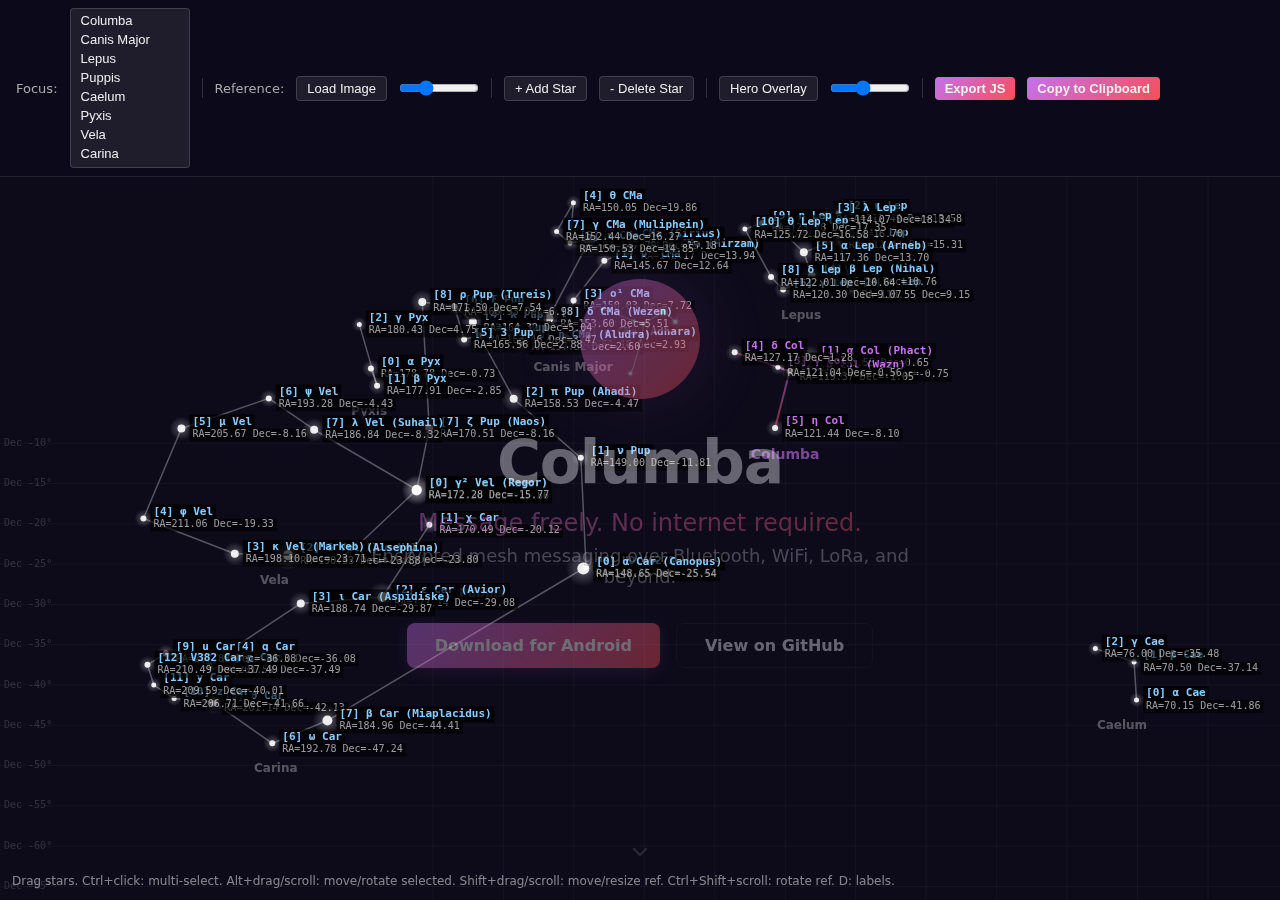
<file: tools/star-editor.html>
<!DOCTYPE html>
<html lang="en">
<head>
<meta charset="UTF-8">
<title>Constellation Star Editor</title>
<style>
  * { margin: 0; padding: 0; box-sizing: border-box; }
  body { background: #0D0B1A; color: #eee; font-family: 'Inter', system-ui, sans-serif; }
  #toolbar {
    position: fixed; top: 0; left: 0; right: 0; z-index: 10;
    background: rgba(13,11,26,0.95); backdrop-filter: blur(8px);
    padding: 8px 16px; display: flex; align-items: center; gap: 12px;
    border-bottom: 1px solid rgba(255,255,255,0.1);
    flex-wrap: wrap;
  }
  #toolbar label { font-size: 13px; color: #aaa; }
  #toolbar select, #toolbar button {
    background: rgba(255,255,255,0.08); border: 1px solid rgba(255,255,255,0.15);
    color: #eee; padding: 4px 10px; border-radius: 4px; font-size: 13px; cursor: pointer;
  }
  #toolbar select[multiple] {
    padding: 2px 4px; height: auto; max-height: 160px; min-width: 120px;
  }
  #toolbar select[multiple] option {
    padding: 2px 6px; border-radius: 2px;
  }
  #toolbar select[multiple] option:checked {
    background: linear-gradient(135deg, rgba(196,113,237,0.4), rgba(246,79,89,0.4));
  }
  #toolbar button:hover { background: rgba(255,255,255,0.15); }
  #toolbar button.primary { background: linear-gradient(135deg, #C471ED, #F64F59); border: none; font-weight: 600; }
  #toolbar .sep { width: 1px; height: 20px; background: rgba(255,255,255,0.15); }
  canvas { display: block; cursor: crosshair; }
  #output-panel {
    position: fixed; right: 0; top: 46px; bottom: 0; width: 420px;
    background: rgba(13,11,26,0.97); border-left: 1px solid rgba(255,255,255,0.1);
    overflow-y: auto; z-index: 10; display: none;
  }
  #output-panel.open { display: block; }
  #output-panel pre {
    font-size: 11px; line-height: 1.5; padding: 12px; color: #C471ED;
    white-space: pre-wrap; word-break: break-all;
  }
  #output-panel .header {
    padding: 8px 12px; background: rgba(255,255,255,0.04);
    border-bottom: 1px solid rgba(255,255,255,0.08);
    font-size: 12px; font-weight: 600; display: flex; justify-content: space-between;
  }
  #status {
    position: fixed; bottom: 12px; left: 12px; z-index: 10;
    font-size: 12px; color: rgba(255,255,255,0.5); pointer-events: none;
  }
  #ref-image { display: none; }

  /* Hero content overlay */
  @import url('https://fonts.googleapis.com/css2?family=Inter:wght@400;500;600;700&display=swap');
  #hero-overlay {
    position: fixed; top: 46px; left: 0; right: 0; bottom: 0;
    display: flex; align-items: center; justify-content: center;
    pointer-events: none; z-index: 5;
    font-family: 'Inter', system-ui, sans-serif;
    opacity: 0.4;
  }
  #hero-overlay.hidden { display: none; }
  #hero-overlay .hero-content {
    text-align: center; max-width: 640px; padding: 0 20px;
  }
  #hero-overlay .hero-icon {
    width: clamp(80px, 15vw, 120px); height: clamp(80px, 15vw, 120px);
    margin-bottom: 24px;
    filter: drop-shadow(0 0 40px rgba(196, 113, 237, 0.3));
  }
  #hero-overlay .hero-title {
    font-size: clamp(2.5rem, 8vw, 3.75rem); font-weight: 700;
    letter-spacing: -0.02em; margin-bottom: 12px; color: #EEEAF2;
  }
  #hero-overlay .hero-tagline {
    font-size: clamp(1.125rem, 3vw, 1.5rem); font-weight: 500;
    margin-bottom: 8px;
    background: linear-gradient(135deg, #C471ED, #F64F59);
    -webkit-background-clip: text; -webkit-text-fill-color: transparent;
    background-clip: text;
  }
  #hero-overlay .hero-subtitle {
    font-size: clamp(0.9375rem, 2vw, 1.125rem); color: #A8A0B0;
    margin-bottom: 36px;
  }
  #hero-overlay .hero-ctas {
    display: flex; gap: 16px; justify-content: center; flex-wrap: wrap;
  }
  #hero-overlay .btn {
    display: inline-flex; align-items: center; justify-content: center;
    padding: 12px 28px; border-radius: 8px; font-size: 1rem;
    font-weight: 600; border: none; cursor: default;
  }
  #hero-overlay .btn-primary {
    background: linear-gradient(135deg, #C471ED, #F64F59); color: #fff;
    box-shadow: 0 4px 16px rgba(196, 113, 237, 0.25);
  }
  #hero-overlay .btn-ghost {
    background: transparent; color: #EEEAF2;
    border: 1.5px solid rgba(255,255,255,0.08);
  }
  #hero-overlay .hero-scroll {
    position: absolute; bottom: 32px; left: 50%;
    transform: translateX(-50%); color: #A8A0B0; opacity: 0.5;
  }
</style>
</head>
<body>

<div id="toolbar">
  <label>Focus:</label>
  <select id="focus-select" multiple size="9" title="Ctrl+click to multi-select"></select>
  <div class="sep"></div>
  <label>Reference:</label>
  <button id="btn-ref">Load Image</button>
  <input type="file" id="ref-input" accept="image/*" style="display:none">
  <input type="range" id="ref-opacity" min="0" max="100" value="30" style="width:80px" title="Reference opacity">
  <div class="sep"></div>
  <button id="btn-add-star">+ Add Star</button>
  <button id="btn-del-star">- Delete Star</button>
  <div class="sep"></div>
  <button id="btn-hero">Hero Overlay</button>
  <input type="range" id="hero-opacity" min="0" max="100" value="40" style="width:80px" title="Hero overlay opacity">
  <div class="sep"></div>
  <button id="btn-export" class="primary">Export JS</button>
  <button id="btn-copy" class="primary">Copy to Clipboard</button>
</div>

<canvas id="canvas"></canvas>
<img id="ref-image">

<div id="hero-overlay">
  <div class="hero-content">
    <svg class="hero-icon" viewBox="0 0 512 512" aria-hidden="true">
      <defs>
        <linearGradient id="hero-bg" x1="0%" y1="0%" x2="100%" y2="100%">
          <stop offset="0" stop-color="#C471ED"/><stop offset="1" stop-color="#F64F59"/>
        </linearGradient>
        <radialGradient id="hero-glow">
          <stop offset="0" stop-color="#fff" stop-opacity="0.8"/>
          <stop offset="0.5" stop-color="#fff" stop-opacity="0.3"/>
          <stop offset="1" stop-color="#fff" stop-opacity="0"/>
        </radialGradient>
      </defs>
      <circle cx="256" cy="256" r="256" fill="url(#hero-bg)"/>
      <path stroke="#fff" stroke-width="4.5" fill="none" stroke-linecap="round" opacity="0.6" d="M93.53 128.431C94.162 128.471 271.37 194.336 271.29 193.077"/>
      <path stroke="#fff" stroke-width="4.5" fill="none" stroke-linecap="round" opacity="0.6" d="M270.75 193.487C270.902 226.855 231.12 378.151 216.617 402.841"/>
      <path stroke="#fff" stroke-width="4.5" fill="none" stroke-linecap="round" opacity="0.6" d="M270.923 193.326C281.938 183.739 347.714 144.654 356.069 139.108"/>
      <circle cx="406.658" cy="182.257" r="20.163" fill="url(#hero-glow)"/>
      <circle cx="406.658" cy="182.257" r="9" fill="#fff"/>
      <circle cx="356.658" cy="138.257" r="28.322" fill="url(#hero-glow)"/>
      <circle cx="356.658" cy="138.257" r="10.837" fill="#fff"/>
      <circle cx="270.658" cy="193.257" r="16" fill="url(#hero-glow)"/>
      <circle cx="270.658" cy="193.257" r="6.5" fill="#fff"/>
      <circle cx="214.658" cy="403.257" r="16" fill="url(#hero-glow)"/>
      <circle cx="214.658" cy="403.257" r="6.5" fill="#fff"/>
      <circle cx="93.506" cy="128.312" r="13" fill="url(#hero-glow)"/>
      <circle cx="93.506" cy="128.312" r="5" fill="#fff"/>
      <path stroke="#fff" stroke-width="4.5" fill="none" stroke-linecap="round" opacity="0.6" d="M405.781 182.043C381.14 160.276 371.817 147.932 356.85 138.219"/>
      <circle cx="230.634" cy="178.62" r="11.949" fill="url(#hero-glow)"/>
      <circle cx="230.634" cy="178.62" r="5.334" fill="#fff"/>
    </svg>
    <h1 class="hero-title">Columba</h1>
    <p class="hero-tagline">Message freely. No internet required.</p>
    <p class="hero-subtitle">Encrypted mesh messaging over Bluetooth, WiFi, LoRa, and beyond.</p>
    <div class="hero-ctas">
      <span class="btn btn-primary">Download for Android</span>
      <span class="btn btn-ghost">View on GitHub</span>
    </div>
  </div>
  <div class="hero-scroll">
    <svg width="24" height="24" viewBox="0 0 24 24" fill="none" stroke="currentColor" stroke-width="2" stroke-linecap="round" stroke-linejoin="round"><polyline points="6 9 12 15 18 9"/></svg>
  </div>
</div>

<div id="output-panel">
  <div class="header">
    <span>constellation-data.js — CONSTELLATION_DATA array</span>
    <button id="btn-close-panel" style="background:none;border:none;color:#aaa;cursor:pointer;font-size:16px">&times;</button>
  </div>
  <pre id="output-code"></pre>
</div>

<div id="status">Drag stars. Ctrl+click: multi-select. Alt+drag/scroll: move/rotate selected. Shift+drag/scroll: move/resize ref. Ctrl+Shift+scroll: rotate ref. D: labels.</div>

<script src="../js/constellation-data.js"></script>
<script>
(function() {
  'use strict';

  // ── Constellation data (loaded from shared constellation-data.js) ──
  var CONSTELLATIONS = CONSTELLATION_DATA;

  // ── Projection (same as constellation.js) ──
  var CENTER_RA = 95;
  var CENTER_DEC = -29;
  var COS_CENTER = Math.cos(CENTER_DEC * Math.PI / 180);

  function projectSky(ra, dec) {
    return { x: -(ra - CENTER_RA) * COS_CENTER, y: -(dec - CENTER_DEC) };
  }
  function unprojectSky(sx, sy) {
    return { ra: CENTER_RA - sx / COS_CENTER, dec: CENTER_DEC - sy };
  }

  // ── Canvas state ──
  var canvas = document.getElementById('canvas');
  var ctx = canvas.getContext('2d');
  var width, height;
  var skyMin = { x: Infinity, y: Infinity };
  var skyMax = { x: -Infinity, y: -Infinity };
  var scale, ox, oy;
  var dragStar = null;
  var dragConst = null;
  var hoverStar = null;
  var hoverConst = null;
  var showDebug = true;
  var focusConst = [];  // array of selected constellation names (empty = all)
  var addMode = false;
  var deleteMode = false;
  var panelOpen = false;

  // Reference image (drawn on canvas for repositioning)
  var refImg = document.getElementById('ref-image');
  var refVisible = false;
  var refOpacity = 0.3;
  var refX = 0;          // canvas X of top-left corner
  var refY = 0;          // canvas Y of top-left corner
  var refW = 0;          // displayed width
  var refH = 0;          // displayed height
  var refNatW = 0;       // natural image width
  var refNatH = 0;       // natural image height
  var refAngle = 0;      // rotation in radians
  var refDragging = false;
  var refDragStartX = 0;
  var refDragStartY = 0;
  var refDragOrigX = 0;
  var refDragOrigY = 0;

  // Group drag/rotate (Alt+drag / Alt+scroll in focus mode)
  var groupDragging = false;
  var groupDragStartX = 0;
  var groupDragStartY = 0;
  var groupOrigPositions = null;  // snapshot of sky coords at drag start

  function magToRadius(mag) {
    if (mag < 0) return 6;
    if (mag < 2) return 5;
    if (mag < 3) return 4;
    if (mag < 4) return 3;
    return 2.5;
  }

  function computeBounds() {
    skyMin.x = Infinity; skyMin.y = Infinity;
    skyMax.x = -Infinity; skyMax.y = -Infinity;
    for (var c = 0; c < CONSTELLATIONS.length; c++) {
      var con = CONSTELLATIONS[c];
      for (var s = 0; s < con.stars.length; s++) {
        var sky = projectSky(con.stars[s].ra, con.stars[s].dec);
        con.stars[s]._sx = sky.x;
        con.stars[s]._sy = sky.y;
        if (sky.x < skyMin.x) skyMin.x = sky.x;
        if (sky.x > skyMax.x) skyMax.x = sky.x;
        if (sky.y < skyMin.y) skyMin.y = sky.y;
        if (sky.y > skyMax.y) skyMax.y = sky.y;
      }
    }
    var px = (skyMax.x - skyMin.x) * 0.08;
    var py = (skyMax.y - skyMin.y) * 0.08;
    skyMin.x -= px; skyMax.x += px;
    skyMin.y -= py; skyMax.y += py;
  }

  function resize() {
    var panelW = panelOpen ? 420 : 0;
    width = window.innerWidth - panelW;
    height = window.innerHeight - 46;
    canvas.width = width;
    canvas.height = height;
    canvas.style.marginTop = '46px';
    computeBounds();
    var sw = skyMax.x - skyMin.x;
    var sh = skyMax.y - skyMin.y;
    var pad = 0.05;
    var uw = width * (1 - 2 * pad);
    var uh = height * (1 - 2 * pad);
    scale = Math.min(uw / sw, uh / sh);
    ox = (width - sw * scale) / 2;
    oy = (height - sh * scale) / 2;
  }

  function skyToCanvas(sx, sy) {
    return {
      x: ox + (sx - skyMin.x) * scale,
      y: oy + (sy - skyMin.y) * scale,
    };
  }
  function canvasToSky(cx, cy) {
    return {
      x: (cx - ox) / scale + skyMin.x,
      y: (cy - oy) / scale + skyMin.y,
    };
  }

  function draw() {
    ctx.clearRect(0, 0, width, height);

    // Reference image (behind everything)
    if (refVisible && refImg.complete && refImg.naturalWidth > 0) {
      ctx.save();
      ctx.globalAlpha = refOpacity;
      // Rotate around image center
      var rcx = refX + refW / 2;
      var rcy = refY + refH / 2;
      ctx.translate(rcx, rcy);
      ctx.rotate(refAngle);
      ctx.drawImage(refImg, -refW / 2, -refH / 2, refW, refH);
      ctx.restore();
      // Border outline so you can see bounds when dragging/rotating
      if (refDragging) {
        ctx.save();
        ctx.translate(rcx, rcy);
        ctx.rotate(refAngle);
        ctx.strokeStyle = 'rgba(196,113,237,0.5)';
        ctx.lineWidth = 1;
        ctx.setLineDash([4, 4]);
        ctx.strokeRect(-refW / 2, -refH / 2, refW, refH);
        ctx.setLineDash([]);
        ctx.restore();
      }
    }

    // Grid lines for RA/Dec
    ctx.strokeStyle = 'rgba(255,255,255,0.04)';
    ctx.lineWidth = 1;
    ctx.font = '10px monospace';
    ctx.fillStyle = 'rgba(255,255,255,0.15)';
    for (var ra = 60; ra <= 170; ra += 10) {
      var sky = projectSky(ra, CENTER_DEC);
      var p = skyToCanvas(sky.x, sky.y);
      ctx.beginPath();
      ctx.moveTo(p.x, 0);
      ctx.lineTo(p.x, height);
      ctx.stroke();
      ctx.textAlign = 'center';
      ctx.textBaseline = 'top';
      ctx.fillText('RA ' + ra + '°', p.x, 4);
    }
    for (var dec = -75; dec <= -10; dec += 5) {
      var sky = projectSky(CENTER_RA, dec);
      var p = skyToCanvas(sky.x, sky.y);
      ctx.beginPath();
      ctx.moveTo(0, p.y);
      ctx.lineTo(width, p.y);
      ctx.stroke();
      ctx.textAlign = 'left';
      ctx.textBaseline = 'middle';
      ctx.fillText('Dec ' + dec + '°', 4, p.y);
    }

    // Draw constellations
    for (var c = 0; c < CONSTELLATIONS.length; c++) {
      var con = CONSTELLATIONS[c];
      var dimmed = focusConst.length > 0 && focusConst.indexOf(con.name) === -1;
      var alpha = dimmed ? 0.15 : 1.0;

      // Lines
      for (var l = 0; l < con.lines.length; l++) {
        var a = con.stars[con.lines[l][0]];
        var b = con.stars[con.lines[l][1]];
        var pa = skyToCanvas(a._sx, a._sy);
        var pb = skyToCanvas(b._sx, b._sy);
        ctx.beginPath();
        ctx.moveTo(pa.x, pa.y);
        ctx.lineTo(pb.x, pb.y);
        if (con.primary) {
          var lg = ctx.createLinearGradient(pa.x, pa.y, pb.x, pb.y);
          lg.addColorStop(0, 'rgba(196,113,237,' + (0.5 * alpha) + ')');
          lg.addColorStop(1, 'rgba(246,79,89,' + (0.5 * alpha) + ')');
          ctx.strokeStyle = lg;
          ctx.lineWidth = 2;
        } else {
          ctx.strokeStyle = 'rgba(255,255,255,' + (0.3 * alpha) + ')';
          ctx.lineWidth = 1.5;
        }
        ctx.stroke();
      }

      // Stars
      for (var s = 0; s < con.stars.length; s++) {
        var star = con.stars[s];
        var p = skyToCanvas(star._sx, star._sy);
        var r = magToRadius(star.mag);
        var isHover = (hoverConst === c && hoverStar === s);
        var isDrag = (dragConst === c && dragStar === s);

        // Glow
        var g = ctx.createRadialGradient(p.x, p.y, 0, p.x, p.y, r * 3);
        g.addColorStop(0, 'rgba(255,255,255,' + (0.3 * alpha) + ')');
        g.addColorStop(1, 'rgba(255,255,255,0)');
        ctx.beginPath();
        ctx.arc(p.x, p.y, r * 3, 0, 6.283);
        ctx.fillStyle = g;
        ctx.fill();

        // Core
        ctx.beginPath();
        ctx.arc(p.x, p.y, r, 0, 6.283);
        ctx.fillStyle = isDrag ? '#F64F59' : isHover ? '#C471ED' : 'rgba(255,255,255,' + (0.9 * alpha) + ')';
        ctx.fill();

        // Hover ring
        if (isHover || isDrag) {
          ctx.beginPath();
          ctx.arc(p.x, p.y, r + 4, 0, 6.283);
          ctx.strokeStyle = isDrag ? '#F64F59' : '#C471ED';
          ctx.lineWidth = 2;
          ctx.stroke();
        }

        // Labels
        if (showDebug && !dimmed) {
          ctx.font = '600 11px monospace';
          ctx.textAlign = 'left';
          ctx.textBaseline = 'bottom';
          var txt = '[' + s + '] ' + star.label;
          var tw = ctx.measureText(txt).width;
          ctx.fillStyle = 'rgba(0,0,0,0.7)';
          ctx.fillRect(p.x + r + 4, p.y - 14, tw + 6, 16);
          ctx.fillStyle = con.primary ? '#C471ED' : '#8CF';
          ctx.fillText(txt, p.x + r + 7, p.y - 1);

          // Coordinates below
          var coord = 'RA=' + star.ra.toFixed(2) + ' Dec=' + star.dec.toFixed(2);
          ctx.font = '10px monospace';
          var cw = ctx.measureText(coord).width;
          ctx.fillStyle = 'rgba(0,0,0,0.6)';
          ctx.fillRect(p.x + r + 4, p.y, cw + 6, 13);
          ctx.fillStyle = 'rgba(255,255,255,0.6)';
          ctx.fillText(coord, p.x + r + 7, p.y + 11);
        }
      }

      // Constellation name
      if (!dimmed) {
        var cx = 0, maxY = -Infinity;
        for (var s = 0; s < con.stars.length; s++) {
          var p = skyToCanvas(con.stars[s]._sx, con.stars[s]._sy);
          cx += p.x;
          if (p.y > maxY) maxY = p.y;
        }
        cx /= con.stars.length;
        ctx.font = (con.primary ? '700 14px' : '600 12px') + ' Inter,system-ui,sans-serif';
        ctx.textAlign = 'center';
        ctx.textBaseline = 'top';
        ctx.fillStyle = con.primary ? 'rgba(196,113,237,0.6)' : 'rgba(255,255,255,0.3)';
        ctx.fillText(con.name, cx, maxY + 20);
      }
    }

    // Mode indicators
    if (addMode) {
      ctx.font = '600 14px Inter,system-ui,sans-serif';
      ctx.textAlign = 'center';
      ctx.textBaseline = 'top';
      ctx.fillStyle = '#2A9F2D';
      ctx.fillText('ADD MODE — Click to place a new star (Esc to cancel)', width / 2, 10);
    }
    if (deleteMode) {
      ctx.font = '600 14px Inter,system-ui,sans-serif';
      ctx.textAlign = 'center';
      ctx.textBaseline = 'top';
      ctx.fillStyle = '#F64F59';
      ctx.fillText('DELETE MODE — Click a star to remove it (Esc to cancel)', width / 2, 10);
    }
  }

  function findStar(mx, my) {
    var best = null, bestDist = 20;
    for (var c = 0; c < CONSTELLATIONS.length; c++) {
      if (focusConst.length > 0 && focusConst.indexOf(CONSTELLATIONS[c].name) === -1) continue;
      for (var s = 0; s < CONSTELLATIONS[c].stars.length; s++) {
        var star = CONSTELLATIONS[c].stars[s];
        var p = skyToCanvas(star._sx, star._sy);
        var d = Math.sqrt((p.x - mx) * (p.x - mx) + (p.y - my) * (p.y - my));
        if (d < bestDist) {
          bestDist = d;
          best = { c: c, s: s };
        }
      }
    }
    return best;
  }

  // ── Event handlers ──
  canvas.addEventListener('mousedown', function(e) {
    var mx = e.offsetX, my = e.offsetY;

    // Shift+click: start dragging reference image
    if (e.shiftKey && refVisible) {
      refDragging = true;
      refDragStartX = mx;
      refDragStartY = my;
      refDragOrigX = refX;
      refDragOrigY = refY;
      canvas.style.cursor = 'move';
      return;
    }

    // Alt+click: start group drag (requires at least one focused constellation)
    if (e.altKey && focusConst.length > 0) {
      groupDragging = true;
      groupDragStartX = mx;
      groupDragStartY = my;
      // Snapshot positions for ALL focused constellations
      groupOrigPositions = {};
      for (var fi = 0; fi < focusConst.length; fi++) {
        var ci = CONSTELLATIONS.findIndex(function(c) { return c.name === focusConst[fi]; });
        if (ci >= 0) {
          groupOrigPositions[ci] = CONSTELLATIONS[ci].stars.map(function(s) {
            return { ra: s.ra, dec: s.dec, _sx: s._sx, _sy: s._sy };
          });
        }
      }
      canvas.style.cursor = 'move';
      return;
    }

    if (addMode && focusConst.length === 1) {
      var sky = canvasToSky(mx, my);
      var rd = unprojectSky(sky.x, sky.y);
      var ci = CONSTELLATIONS.findIndex(function(c) { return c.name === focusConst[0]; });
      if (ci >= 0) {
        var label = prompt('Star label (e.g. "α Car"):', 'new star');
        if (label !== null) {
          var mag = parseFloat(prompt('Magnitude:', '3.5')) || 3.5;
          CONSTELLATIONS[ci].stars.push({
            ra: parseFloat(rd.ra.toFixed(2)),
            dec: parseFloat(rd.dec.toFixed(2)),
            mag: mag,
            label: label,
          });
          computeBounds();
          draw();
        }
      }
      addMode = false;
      return;
    }

    if (deleteMode) {
      var hit = findStar(mx, my);
      if (hit) {
        var con = CONSTELLATIONS[hit.c];
        var idx = hit.s;
        if (confirm('Delete ' + con.name + '[' + idx + '] ' + con.stars[idx].label + '?')) {
          con.stars.splice(idx, 1);
          // Fix line indices
          con.lines = con.lines.filter(function(l) {
            return l[0] !== idx && l[1] !== idx;
          }).map(function(l) {
            return [l[0] > idx ? l[0] - 1 : l[0], l[1] > idx ? l[1] - 1 : l[1]];
          });
          computeBounds();
          draw();
        }
      }
      deleteMode = false;
      return;
    }

    var hit = findStar(mx, my);
    if (hit) {
      dragConst = hit.c;
      dragStar = hit.s;
      canvas.style.cursor = 'grabbing';
    }
  });

  canvas.addEventListener('mousemove', function(e) {
    var mx = e.offsetX, my = e.offsetY;

    // Dragging reference image
    if (refDragging) {
      refX = refDragOrigX + (mx - refDragStartX);
      refY = refDragOrigY + (my - refDragStartY);
      draw();
      document.getElementById('status').textContent =
        'Reference image: x=' + Math.round(refX) + ' y=' + Math.round(refY) +
        ' (' + Math.round(refW) + 'x' + Math.round(refH) + ')  —  Scroll to resize, release to place';
      return;
    }

    // Group dragging (multi-constellation)
    if (groupDragging && groupOrigPositions) {
      var startSky = canvasToSky(groupDragStartX, groupDragStartY);
      var nowSky = canvasToSky(mx, my);
      var dsx = nowSky.x - startSky.x;
      var dsy = nowSky.y - startSky.y;
      var dra = -dsx / COS_CENTER;
      var ddec = -dsy;
      for (var ci in groupOrigPositions) {
        var con = CONSTELLATIONS[ci];
        var orig = groupOrigPositions[ci];
        for (var s = 0; s < con.stars.length; s++) {
          con.stars[s].ra = parseFloat((orig[s].ra + dra).toFixed(2));
          con.stars[s].dec = parseFloat((orig[s].dec + ddec).toFixed(2));
          con.stars[s]._sx = orig[s]._sx + dsx;
          con.stars[s]._sy = orig[s]._sy + dsy;
        }
      }
      draw();
      document.getElementById('status').textContent =
        'Moving ' + focusConst.join(', ') + ': ΔRA=' + dra.toFixed(2) + '° ΔDec=' + ddec.toFixed(2) + '°';
      return;
    }

    if (dragStar !== null) {
      var sky = canvasToSky(mx, my);
      var rd = unprojectSky(sky.x, sky.y);
      var star = CONSTELLATIONS[dragConst].stars[dragStar];
      star.ra = parseFloat(rd.ra.toFixed(2));
      star.dec = parseFloat(rd.dec.toFixed(2));
      star._sx = sky.x;
      star._sy = sky.y;
      draw();
      updateStatus(star);
      return;
    }

    var hit = findStar(mx, my);
    if (hit) {
      hoverConst = hit.c;
      hoverStar = hit.s;
      canvas.style.cursor = 'grab';
      updateStatus(CONSTELLATIONS[hit.c].stars[hit.s]);
    } else {
      hoverConst = null;
      hoverStar = null;
      canvas.style.cursor = addMode ? 'crosshair' : deleteMode ? 'not-allowed' : 'default';
      var sky = canvasToSky(mx, my);
      var rd = unprojectSky(sky.x, sky.y);
      document.getElementById('status').textContent =
        'RA=' + rd.ra.toFixed(2) + '° Dec=' + rd.dec.toFixed(2) + '°';
    }
    draw();
  });

  canvas.addEventListener('mouseup', function() {
    if (refDragging) {
      refDragging = false;
      canvas.style.cursor = 'default';
      draw();
      return;
    }
    if (groupDragging) {
      groupDragging = false;
      groupOrigPositions = null;
      canvas.style.cursor = 'default';
      draw();
      return;
    }
    if (dragStar !== null) {
      dragStar = null;
      dragConst = null;
      canvas.style.cursor = 'default';
      draw();
    }
  });

  function updateStatus(star) {
    document.getElementById('status').textContent =
      star.label + '  RA=' + star.ra.toFixed(2) + '° Dec=' + star.dec.toFixed(2) + '° mag=' + star.mag.toFixed(2);
  }

  document.addEventListener('keydown', function(e) {
    if (e.key === 'd' || e.key === 'D') { showDebug = !showDebug; draw(); }
    if (e.key === 'Escape') { addMode = false; deleteMode = false; draw(); }
  });

  // ── Toolbar ──
  var sel = document.getElementById('focus-select');
  CONSTELLATIONS.forEach(function(con) {
    var opt = document.createElement('option');
    opt.value = con.name;
    opt.textContent = con.name;
    sel.appendChild(opt);
  });
  sel.addEventListener('change', function() {
    focusConst = Array.from(sel.selectedOptions).map(function(o) { return o.value; });
    draw();
  });

  document.getElementById('btn-add-star').addEventListener('click', function() {
    if (focusConst.length !== 1) {
      alert('Select exactly one constellation first (Focus dropdown).');
      return;
    }
    addMode = true;
    deleteMode = false;
  });

  document.getElementById('btn-del-star').addEventListener('click', function() {
    deleteMode = true;
    addMode = false;
  });

  // Hero overlay toggle
  var heroOverlay = document.getElementById('hero-overlay');
  document.getElementById('btn-hero').addEventListener('click', function() {
    heroOverlay.classList.toggle('hidden');
  });
  document.getElementById('hero-opacity').addEventListener('input', function(e) {
    heroOverlay.style.opacity = e.target.value / 100;
  });

  // Reference image
  document.getElementById('btn-ref').addEventListener('click', function() {
    document.getElementById('ref-input').click();
  });
  document.getElementById('ref-input').addEventListener('change', function(e) {
    var file = e.target.files[0];
    if (!file) return;
    var url = URL.createObjectURL(file);
    refImg.onload = function() {
      refNatW = refImg.naturalWidth;
      refNatH = refImg.naturalHeight;
      // Fit to canvas height, maintaining aspect ratio
      var aspect = refNatW / refNatH;
      refH = height;
      refW = refH * aspect;
      // Center horizontally
      refX = (width - refW) / 2;
      refY = 0;
      refVisible = true;
      draw();
    };
    refImg.src = url;
  });
  document.getElementById('ref-opacity').addEventListener('input', function(e) {
    refOpacity = e.target.value / 100;
    draw();
  });

  // Scroll: Shift=resize ref, Ctrl+Shift=rotate ref, Alt=rotate constellation
  canvas.addEventListener('wheel', function(e) {
    // Alt+scroll: rotate focused constellation(s)
    if (e.altKey && focusConst.length > 0) {
      e.preventDefault();
      var angle = (e.deltaY > 0 ? 1 : -1) * 0.02; // ~1.15° per tick
      // Compute centroid across ALL focused constellations
      var cx = 0, cy = 0, total = 0;
      for (var fi = 0; fi < focusConst.length; fi++) {
        var ci = CONSTELLATIONS.findIndex(function(c) { return c.name === focusConst[fi]; });
        if (ci < 0) continue;
        for (var s = 0; s < CONSTELLATIONS[ci].stars.length; s++) {
          cx += CONSTELLATIONS[ci].stars[s]._sx;
          cy += CONSTELLATIONS[ci].stars[s]._sy;
          total++;
        }
      }
      if (total === 0) return;
      cx /= total; cy /= total;
      // Rotate each star around shared centroid
      var cos = Math.cos(angle), sin = Math.sin(angle);
      for (var fi = 0; fi < focusConst.length; fi++) {
        var ci = CONSTELLATIONS.findIndex(function(c) { return c.name === focusConst[fi]; });
        if (ci < 0) continue;
        for (var s = 0; s < CONSTELLATIONS[ci].stars.length; s++) {
          var dx = CONSTELLATIONS[ci].stars[s]._sx - cx;
          var dy = CONSTELLATIONS[ci].stars[s]._sy - cy;
          var nx = dx * cos - dy * sin + cx;
          var ny = dx * sin + dy * cos + cy;
          CONSTELLATIONS[ci].stars[s]._sx = nx;
          CONSTELLATIONS[ci].stars[s]._sy = ny;
          var rd = unprojectSky(nx, ny);
          CONSTELLATIONS[ci].stars[s].ra = parseFloat(rd.ra.toFixed(2));
          CONSTELLATIONS[ci].stars[s].dec = parseFloat(rd.dec.toFixed(2));
        }
      }
      draw();
      document.getElementById('status').textContent =
        'Rotating ' + focusConst.join(', ') + ': ' + (angle > 0 ? '+' : '') + (angle * 180 / Math.PI).toFixed(1) + '°';
      return;
    }

    if (!refVisible || !e.shiftKey) return;
    e.preventDefault();

    // Ctrl+Shift+scroll: rotate reference image
    if (e.ctrlKey) {
      var step = (e.deltaY > 0 ? 1 : -1) * 0.02;
      refAngle += step;
      draw();
      document.getElementById('status').textContent =
        'Reference image rotation: ' + (refAngle * 180 / Math.PI).toFixed(1) + '°';
      return;
    }

    // Shift+scroll: resize reference image (anchored at cursor)
    var mx = e.offsetX, my = e.offsetY;
    var factor = e.deltaY < 0 ? 1.08 : 1 / 1.08;
    var newW = refW * factor;
    var newH = refH * factor;
    var pctX = (mx - refX) / refW;
    var pctY = (my - refY) / refH;
    refX = mx - pctX * newW;
    refY = my - pctY * newH;
    refW = newW;
    refH = newH;
    draw();
    document.getElementById('status').textContent =
      'Reference image: ' + Math.round(refW) + 'x' + Math.round(refH) +
      ' (' + Math.round(refW / refNatW * 100) + '% scale)';
  }, { passive: false });

  // Export
  function generateJS() {
    var lines = [];
    for (var c = 0; c < CONSTELLATIONS.length; c++) {
      var con = CONSTELLATIONS[c];
      lines.push('    {');
      var props = "      name: '" + con.name + "'";
      if (con.primary) props += ', primary: true';
      props += ', side: ' + con.side + ',';
      lines.push(props);
      lines.push('      stars: [');
      for (var s = 0; s < con.stars.length; s++) {
        var star = con.stars[s];
        var label = (star.label || '').replace(/'/g, "\\'");
        lines.push("        { ra: " + star.ra.toFixed(2) + ", dec: " + star.dec.toFixed(2) + ", mag: " + star.mag.toFixed(2) + ", label: '" + label + "' },");
      }
      lines.push('      ],');
      var lineStrs = con.lines.map(function(l) { return '[' + l[0] + ',' + l[1] + ']'; });
      lines.push('      lines: [' + lineStrs.join(',') + '],');
      lines.push('    },');
    }
    return lines.join('\n');
  }

  document.getElementById('btn-export').addEventListener('click', function() {
    panelOpen = !panelOpen;
    document.getElementById('output-panel').classList.toggle('open');
    if (panelOpen) {
      document.getElementById('output-code').textContent = generateJS();
    }
    resize();
    draw();
  });

  document.getElementById('btn-copy').addEventListener('click', function() {
    var code = generateJS();
    navigator.clipboard.writeText(code).then(function() {
      var btn = document.getElementById('btn-copy');
      btn.textContent = 'Copied!';
      setTimeout(function() { btn.textContent = 'Copy to Clipboard'; }, 1500);
    });
  });

  document.getElementById('btn-close-panel').addEventListener('click', function() {
    panelOpen = false;
    document.getElementById('output-panel').classList.remove('open');
    resize();
    draw();
  });

  // ── Init ──
  window.addEventListener('resize', function() { resize(); draw(); });
  resize();
  draw();
})();
</script>
</body>
</html>
</file>
